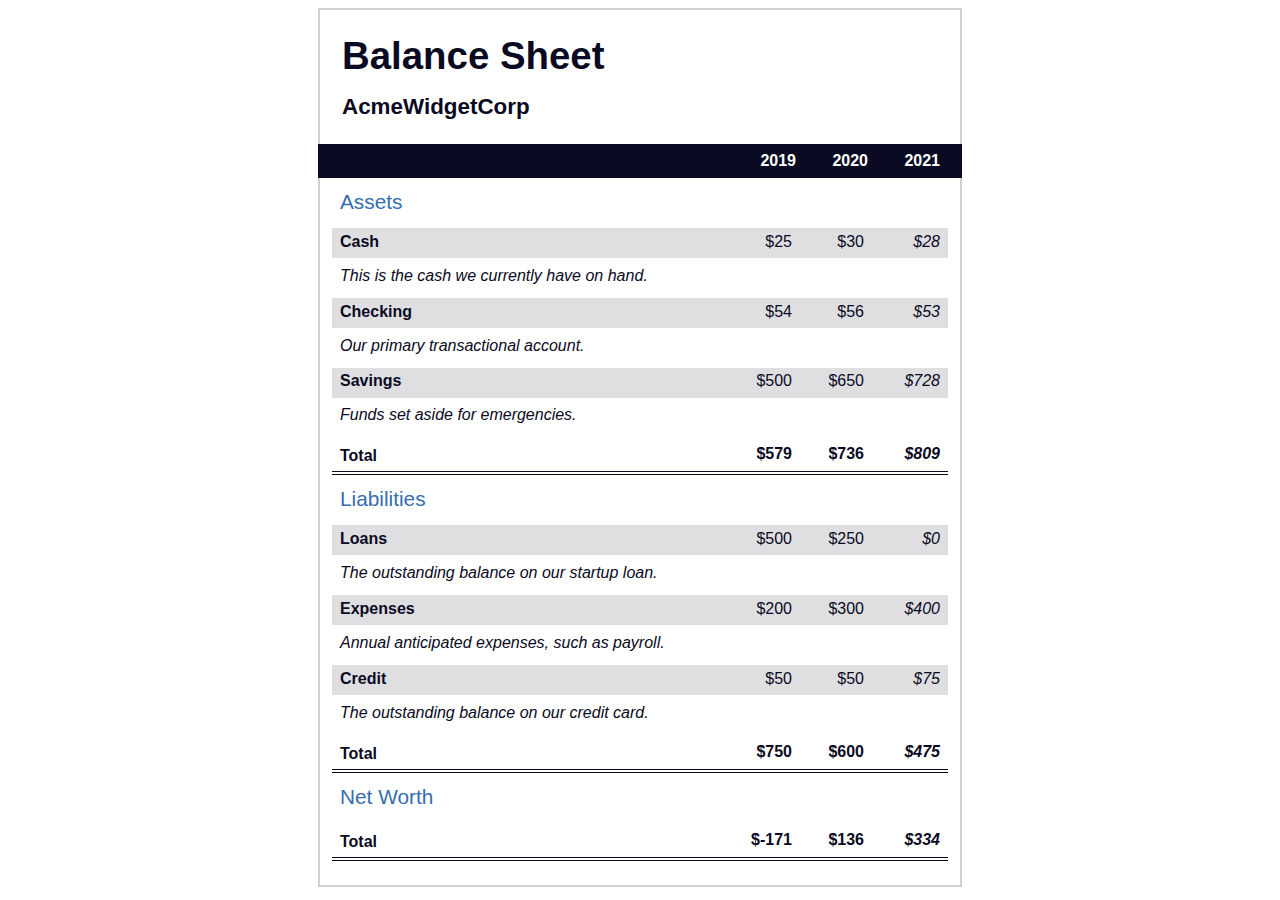
<file: Balance sheet/index.html>
<!DOCTYPE html>
<html>
    <head>
        <meta charset="UTF-8"> <!-- кодировка страницы -->
        <meta name="viewport" content="width=device-width, initial-scale=1.0"> <!-- оптимизация под небольшой экран -->
        <meta name="description" content="A sheet where you can fit your account balance"> <!-- summorize for the webpage, will be shown in search results -->
        <title>Balance Sheet</title> <!-- will be shown in a taba above-->
        <link rel="stylesheet" type="text/css" href="styles.css">
        <link rel="shortcut icon" href="favicon.jpg">
    </head>
    <body>
        <main>
            <section>
                <h1>
                    <span class="flex">
                        <span>AcmeWidgetCorp</span>
                        <span>Balance Sheet</span>
                    </span>
                </h1>
                <div id="years" aria-hidden="true"> <!--thus this element will be hidden from screen readers-->
                    <span class="year">2019</span>
                    <span class="year">2020</span>
                    <span class="year">2021</span>
                </div>
                <div class="table-wrap"> <!-- container for tables-->
                    <table> <!-- first table --> <!-- using different tables will help screen readers understand the page flow-->
                        <caption>Assets</caption> <!-- describe what the table is about, must be the first child of a table-->
                        <thead> <!--shows which portions of a table is the primary data or content-->
                            <tr> <!-- tr - table row--> 
                                <td></td> <!--td - data cell;--> 
                                <!--empty because ensure the table has a 4-column layout-->
                                <th><span class="sr-only year">2019</span></th> <!-- th - header cell-->
                                <th><span class="sr-only year">2020</span></th>
                                <th class="current"><span class="sr-only year">2021</span></th>
                            </tr>
                        </thead> 
                        <tbody>
                            <tr class="data">
                                <th>Cash <span class="description">This is the cash we currently have on hand.</span></th>
                                <td>$25</td>
                                <td>$30</td>
                                <td class="current">$28</td>
                            </tr>
                            <tr class="data">
                                <th>Checking <span class="description">Our primary transactional account.</span>
                                </th>
                                <td>$54</td>
                                <td>$56</td>
                                <td class="current">$53</td>
                            </tr>
                            <tr class="data">
                                <th>Savings <span class="description">Funds set aside for emergencies.</span></th>
                                <td>$500</td>
                                <td>$650</td>
                                <td class="current">$728</td>
                            </tr>
                            <tr class="total">
                                <th>Total <span class="sr-only">Assets</span></th>
                                <td>$579</td>
                                <td>$736</td>
                                <td class="current">$809</td>
                            </tr>
                        </tbody>
                    </table> 
                    <table> <!-- second table -->
                        <caption>Liabilities</caption>
                        <thead>
                            <tr>
                                <td></td>
                                <th><span class="sr-only">2019</span></th>
                                <th><span class="sr-only">2020</span></th>
                                <th><span class="sr-only">2021</span></th>
                            </tr>
                        </thead>
                        <tbody>
                            <tr class="data">
                                <th>Loans <span class="description">The outstanding balance on our startup loan.</span></th>
                                <td>$500</td>
                                <td>$250</td>
                                <td class="current">$0</td>
                            </tr>
                            <tr class="data">
                                <th>Expenses <span class="description">Annual anticipated expenses, such as payroll.</span></th>
                                <td>$200</td>
                                <td>$300</td>
                                <td class="current">$400</td>
                            </tr>
                            <tr class="data">
                                <th>Credit <span class="description">The outstanding balance on our credit card.</span></th>
                                <td>$50</td>
                                <td>$50</td>
                                <td class="current">$75</td>
                            </tr>
                            <tr class="total">
                                <th>Total <span class="sr-only">Liabilities</span></th>
                                <td>$750</td>
                                <td>$600</td>
                                <td class="current">$475</td>
                            </tr>
                        </tbody>
                    </table>
                    <table> <!-- third table -->
                        <caption>Net Worth</caption>
                        <thead>
                            <tr>
                                <td></td>
                                <th><span class="sr-only">2019</span></th>
                                <th><span class="sr-only">2020</span></th>
                                <th><span class="sr-only">2021</span></th>
                            </tr>
                        </thead>
                        <tbody>
                            <tr class="total">
                                <th>Total <span class="sr-only">Net Worth</span></th>
                                <td>$-171</td>
                                <td>$136</td>
                                <td class="current">$334</td>
                            </tr>
                        </tbody>
                    </table>
                </div> 
            </section>
        </main>
        
    </body>
</html>
</file>
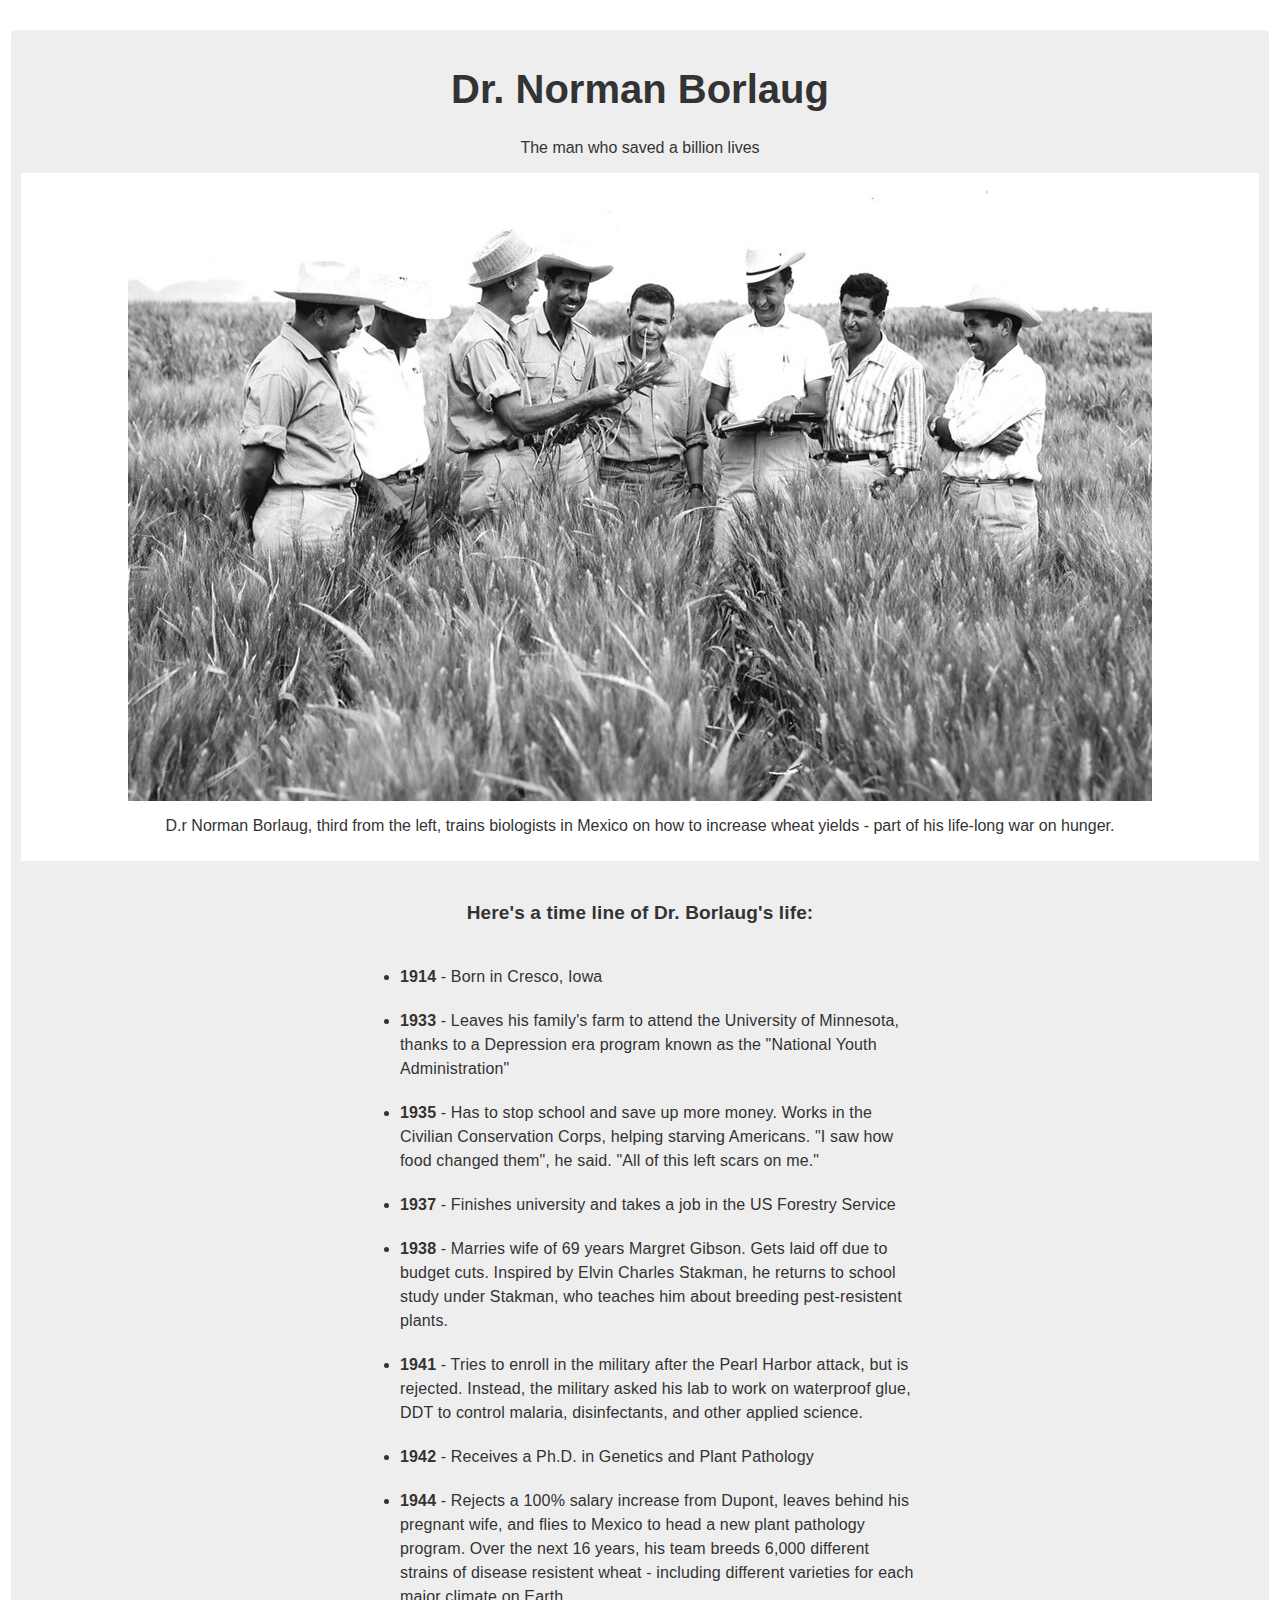
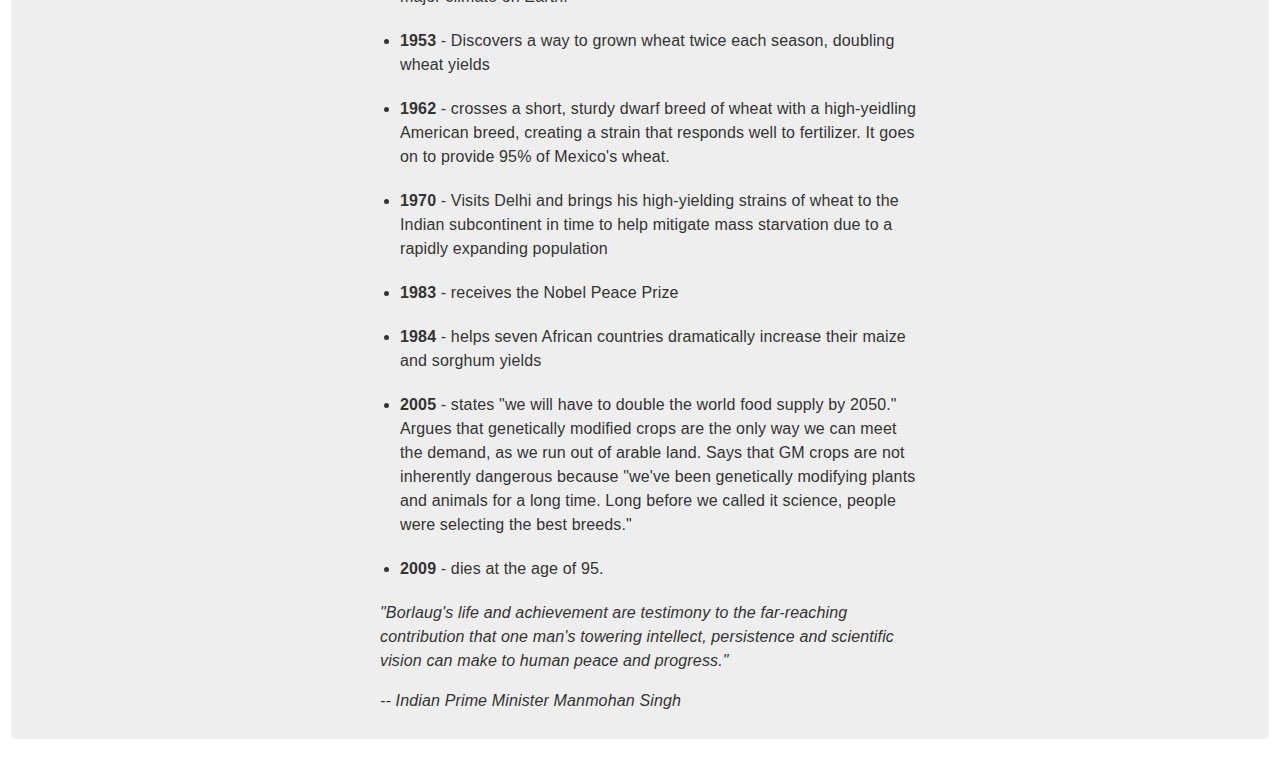
<file: Katya's page/index.html>
<!DOCTYPE html>
<html lang="en">
    <head>
        <meta charset="UTF-8">
        <meta name="viewport" content="width=device-width, initial-scale=1.0">
        <meta name="description" content="A tribute to the man who saved a billion lives">
        <title id="title">Norman Borlaug's tribute Page</title>
        <link rel="stylesheet" href="./styles.css">
        <link rel="shortcut icon" href="tribute-page-main-image.jpg">
    </head>
    <body>
        <div class="frame">
            <h1>Dr. Norman Borlaug</h1>
            <p>The man who saved a billion lives</p>
            <div id="photo">
                <img src="./tribute-page-main-image.jpg">
                <p>D.r Norman Borlaug, third from the left, trains biologists in Mexico on how to increase wheat yields - part of his life-long war on hunger.</p>
            </div>
            <div class="bio">
                <h2>Here's a time line of Dr. Borlaug's life:</h2>
                <ul>
                    <li><span class="bold">1914</span> - Born in Cresco, Iowa</li>
                    <li><span class="bold">1933</span> - Leaves his family's farm to attend the University of Minnesota, thanks to a Depression era program known as the "National Youth Administration"</li>
                    <li><span class="bold">1935</span> - Has to stop school and save up more money. Works in the Civilian Conservation Corps, helping starving Americans. "I saw how food changed them", he said. "All of this left scars on me."</li>
                    <li><span class="bold">1937</span> - Finishes university and takes a job in the US Forestry Service</li>
                    <li><span class="bold">1938</span> - Marries wife of 69 years Margret Gibson. Gets laid off due to budget cuts. Inspired by Elvin Charles Stakman, he returns to school study under Stakman, who teaches him about breeding pest-resistent plants.</li>
                    <li><span class="bold">1941</span> - Tries to enroll in the military after the Pearl Harbor attack, but is rejected. Instead, the military asked his lab to work on waterproof glue, DDT to control malaria, disinfectants, and other applied science.</li>
                    <li><span class="bold">1942</span> - Receives a Ph.D. in Genetics and Plant Pathology</li>
                    <li><span class="bold">1944</span> - Rejects a 100% salary increase from Dupont, leaves behind his pregnant wife, and flies to Mexico to head a new plant pathology program. Over the next 16 years, his team breeds 6,000 different strains of disease resistent wheat - including different varieties for each major climate on Earth.</li>
                    <li><span class="bold">1953</span> - Discovers a way to grown wheat twice each season, doubling wheat yields</li>
                    <li><span class="bold">1962</span> - crosses a short, sturdy dwarf breed of wheat with a high-yeidling American breed, creating a strain that responds well to fertilizer. It goes on to provide 95% of Mexico's wheat.</li>
                    <li><span class="bold">1970</span> - Visits Delhi and brings his high-yielding strains of wheat to the Indian subcontinent in time to help mitigate mass starvation due to a rapidly expanding population</li>
                    <li><span class="bold">1983</span> - receives the Nobel Peace Prize</li>
                    <li><span class="bold">1984</span> - helps seven African countries dramatically increase their maize and sorghum yields</li>
                    <li><span class="bold">2005</span> - states "we will have to double the world food supply by 2050." Argues that genetically modified crops are the only way we can meet the demand, as we run out of arable land. Says that GM crops are not inherently dangerous because "we've been genetically modifying plants and animals for a long time. Long before we called it science, people were selecting the best breeds."</li>
                    <li><span class="bold">2009</span> - dies at the age of 95.</li>
                </ul>
            </div>
            <div class="quote">
                <p class="left">
                    <i>"Borlaug's life and achievement are testimony to the far-reaching contribution that one man's towering intellect, persistence and scientific vision can make to human peace and progress."</i>
                </p>
                <p class="left">
                    <i >-- Indian Prime Minister Manmohan Singh</i>
                </p>
            </div>
        </div>
    </body>
    <footer>

    </footer>
</html>
</file>
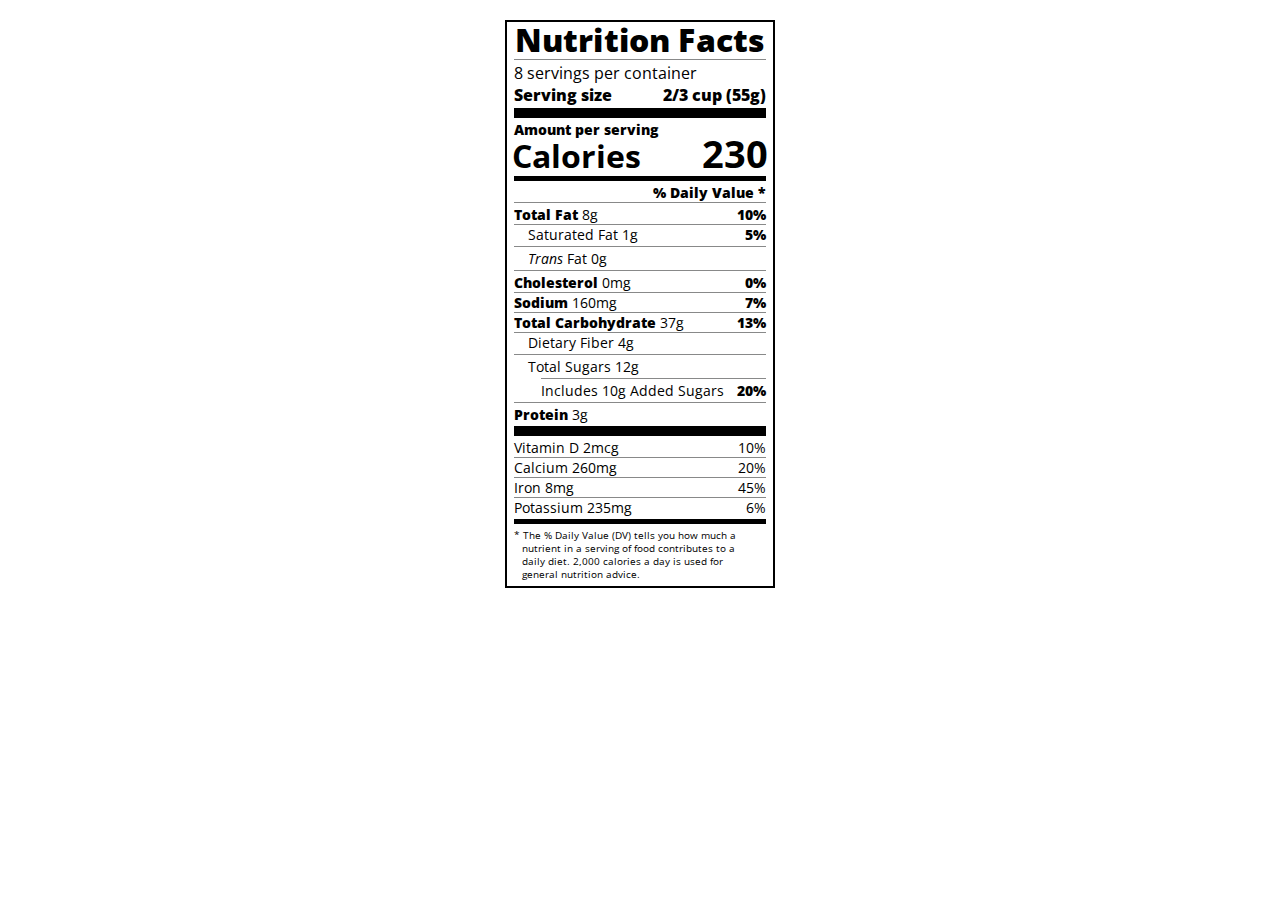
<file: nutrition/index.html>
<!DOCTYPE html>
<html lang="en">
  <head>
    <meta charset="UTF-8">
    <title>Nutrition Label</title>
    <link href="https://fonts.googleapis.com/css?family=Open+Sans:400,700,800" rel="stylesheet">
    <link href="./styles.css" rel="stylesheet">
  </head>
  <body>
    <div class="label">
      <header>
        <h1 class="bold">Nutrition Facts</h1>
        <div class="divider"></div>
        <p>8 servings per container</p>
        <p class="bold">Serving size <span class="right">2/3 cup (55g)</span></p>
      </header>
      <div class="divider lg"></div>
      <div class="calories-info">
        <p class="bold sm-text">Amount per serving</p>
        <h1>Calories <span class="right">230</span></h1>
      </div>
      <div class="divider md"></div>
      <div class="daily-value sm-text">
        <p class="right bold no-divider">% Daily Value *</p>
        <div class="divider"></div>
        <p><span class="bold">Total Fat</span> 8g <span class="bold right">10%</span></p>
        <p class="indent no-divider">Saturated Fat 1g <span class="bold right">5%</span></p>
        <div class="divider"></div>
        <p class="indent no-divider"><i>Trans</i> Fat 0g</p>
        <div class="divider"></div>
        <p><span class="bold">Cholesterol</span> 0mg <span class="right bold">0%</span></p>
        <p><span class="bold">Sodium</span> 160mg <span class="right bold">7%</span></p>
        <p><span class="bold">Total Carbohydrate</span> 37g <span class="right bold">13%</span></p>
        <p class="indent no-divider">Dietary Fiber 4g</p>
        <div class="divider"></div>
        <p class="indent no-divider">Total Sugars 12g</p>
        <div class="divider dbl-indent"></div>
        <p class="dbl-indent no-divider">Includes 10g Added Sugars <span class="right bold">20%</span>
        <div class="divider"></div>
        <p class="no-divider"><span class="bold">Protein</span> 3g</p>
        <div class="divider lg"></div>
        <p>Vitamin D 2mcg <span class="right">10%</span></p>
        <p>Calcium 260mg <span class="right">20%</span></p>
        <p>Iron 8mg <span class="right">45%</span></p>
        <p class="no-divider">Potassium 235mg <span class="right">6%</span></p>
      </div>
      <div class="divider md"></div>
      <p class="note">* The % Daily Value (DV) tells you how much a nutrient in a serving of food contributes to a daily diet. 2,000 calories a day is used for general nutrition advice.</p>
    </div>
  </body>
</html>
</file>
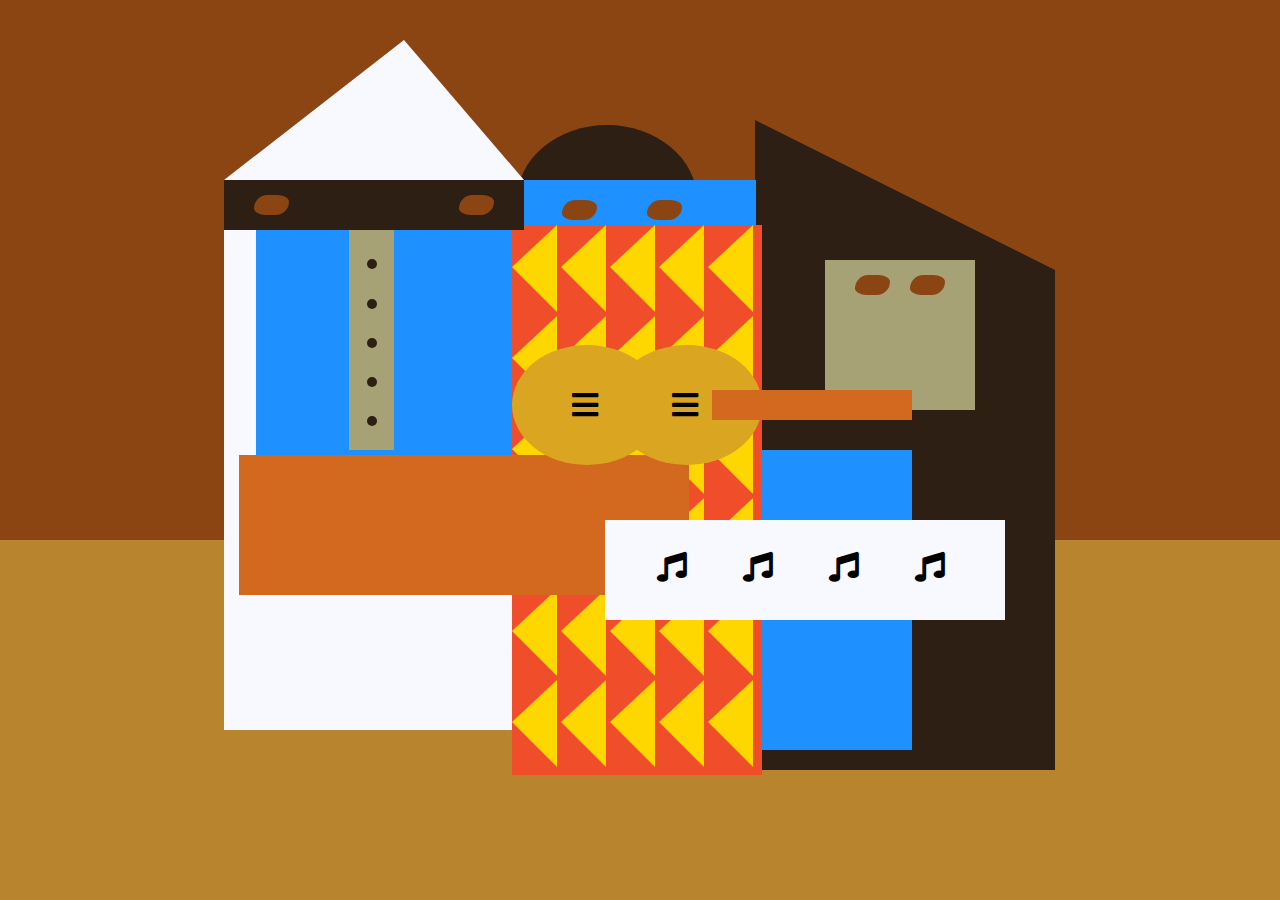
<file: Picasso/Index.html>
<!DOCTYPE html>
<html>
    <head>
        <meta charset="UTF-8">
        <title>Picasso Painting</title>
        <link rel="stylesheet" href="styles.css" />
        <link rel="stylesheet" href="https://use.fontawesome.com/releases/v5.8.2/css/all.css" />
    </head>
    <body>
        <!-- <img id="picture" src="./_2022-06-29_22_45_48.gif" alt=""> -->
        <div id="back-wall">
        </div>
        <div class="characters">
            <div id="offwhite-character">
                <div id="white-hat"></div>
                <div id="black-mask">
                    <div class="eyes left"></div>
                    <div class="eyes right"></div>
                </div>
                <div id="gray-instrument">
                    <div class="black-dot"></div>
                    <div class="black-dot"></div>
                    <div class="black-dot"></div>
                    <div class="black-dot"></div>
                    <div class="black-dot"></div>
                </div>
                <div id="tan-table"></div>
            </div>
            </div>
            <div id="black-character">
                <div id="black-hat"></div>
                <div id="gray-mask">
                <div class="eyes left"></div>
                <div class="eyes right"></div>
                </div>
                <div id="white-paper">
                <i class="fas fa-music"></i>
                <i class="fas fa-music"></i>
                <i class="fas fa-music"></i>
                <i class="fas fa-music"></i>
                </div>
            </div>
            <div class="blue" id="blue-left"></div>
            <div class="blue" id="blue-right"></div>
            <div id="orange-character">
                <div id="black-round-hat"></div>
                <div id="eyes-div">
                    <div class="eyes left"></div>
                    <div class="eyes right"></div>
                </div>
                <div id="triangles">
                    <div class="triangle"></div>
                    <div class="triangle"></div>
                    <div class="triangle"></div>
                    <div class="triangle"></div>
                    <div class="triangle"></div>
                    <div class="triangle"></div>
                    <div class="triangle"></div>
                    <div class="triangle"></div>
                    <div class="triangle"></div>
                    <div class="triangle"></div>
                    <div class="triangle"></div>
                    <div class="triangle"></div>
                    <div class="triangle"></div>
                    <div class="triangle"></div>
                    <div class="triangle"></div>
                    <div class="triangle"></div>
                    <div class="triangle"></div>
                    <div class="triangle"></div>
                    <div class="triangle"></div>
                    <div class="triangle"></div>
                    <div class="triangle"></div>
                    <div class="triangle"></div>
                    <div class="triangle"></div>
                    <div class="triangle"></div>
                    <div class="triangle"></div>
                    <div class="triangle"></div>
                    <div class="triangle"></div>
                    <div class="triangle"></div>
                    <div class="triangle"></div>
                    <div class="triangle"></div>
                </div>
                <div id="guitar">
                    <div class="guitar" id="guitar-left">
                        <i class="fas fa-bars"></i>
                    </div>
                    <div class="guitar" id="guitar-right">
                        <i class="fas fa-bars"></i>
                    </div>
                    <div id="guitar-neck"></div>
                </div>
            </div>
        </div>     
    </body>
</html>
</file>
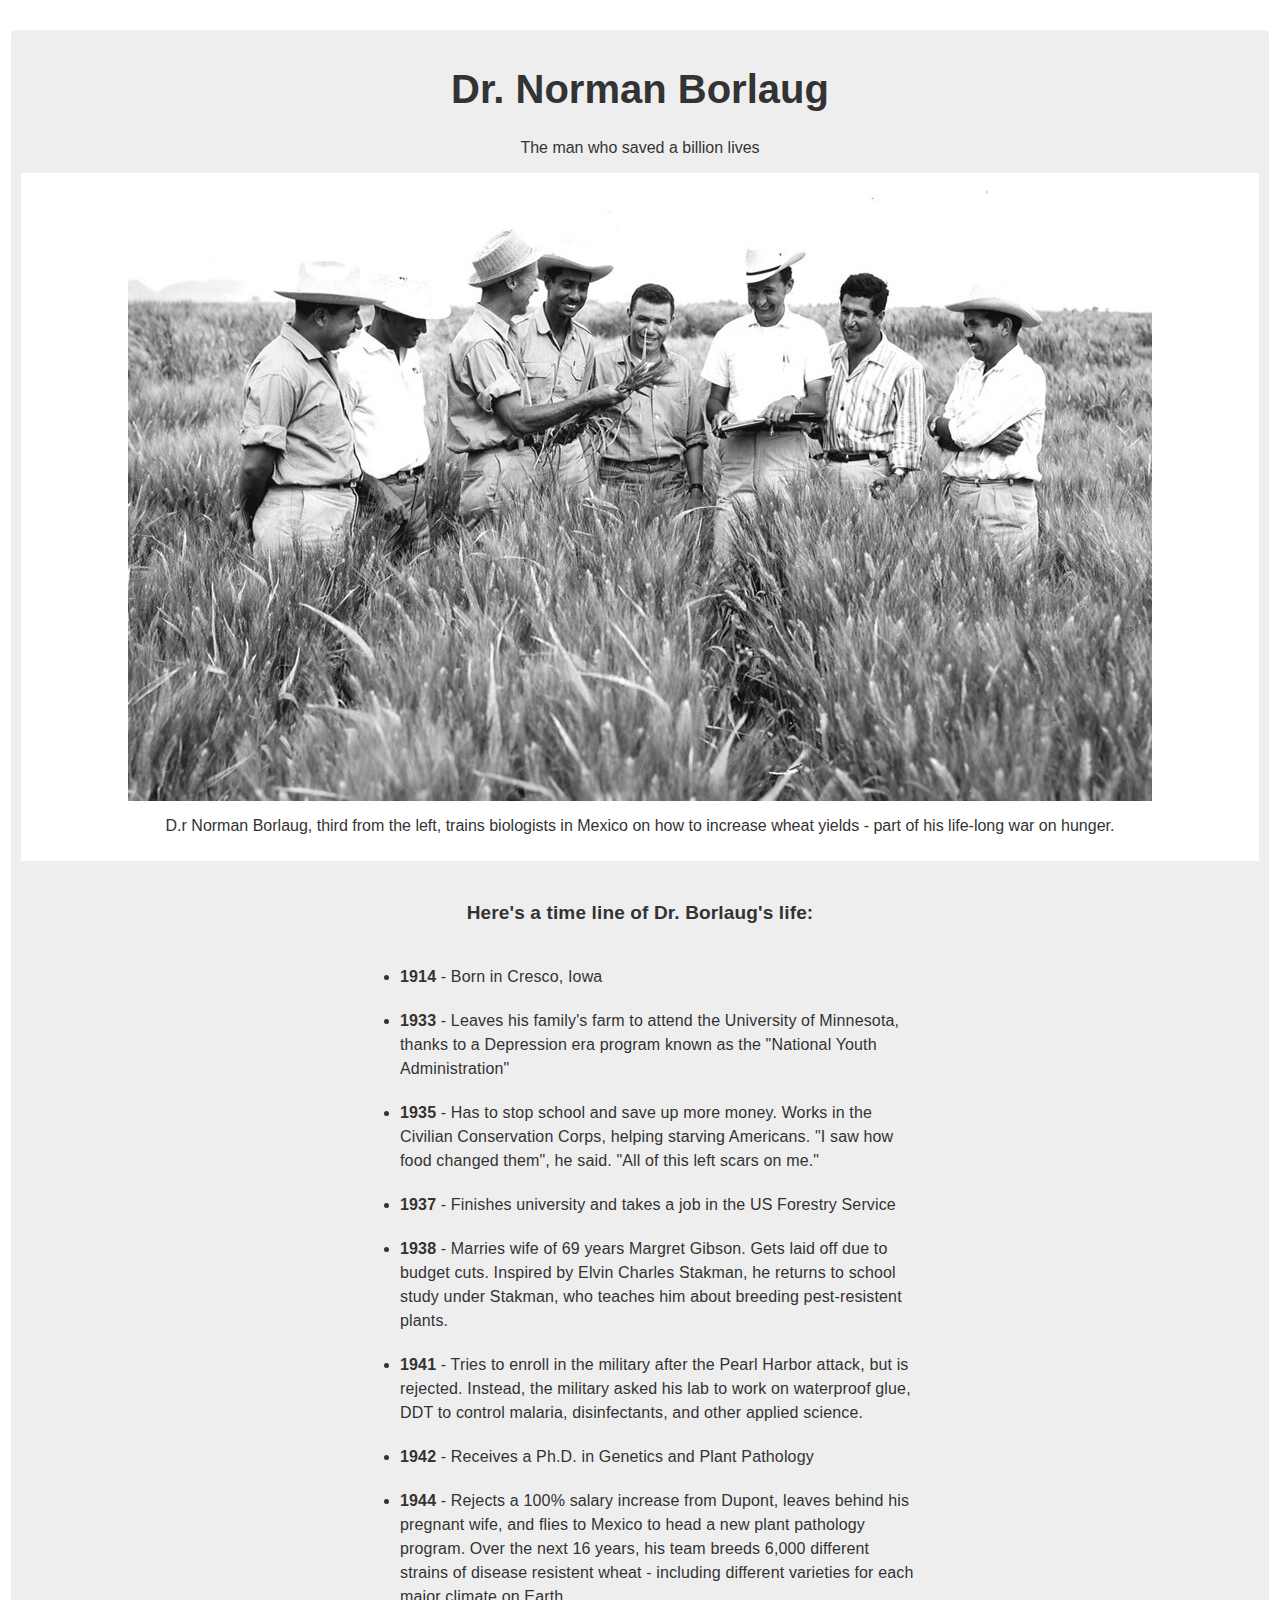
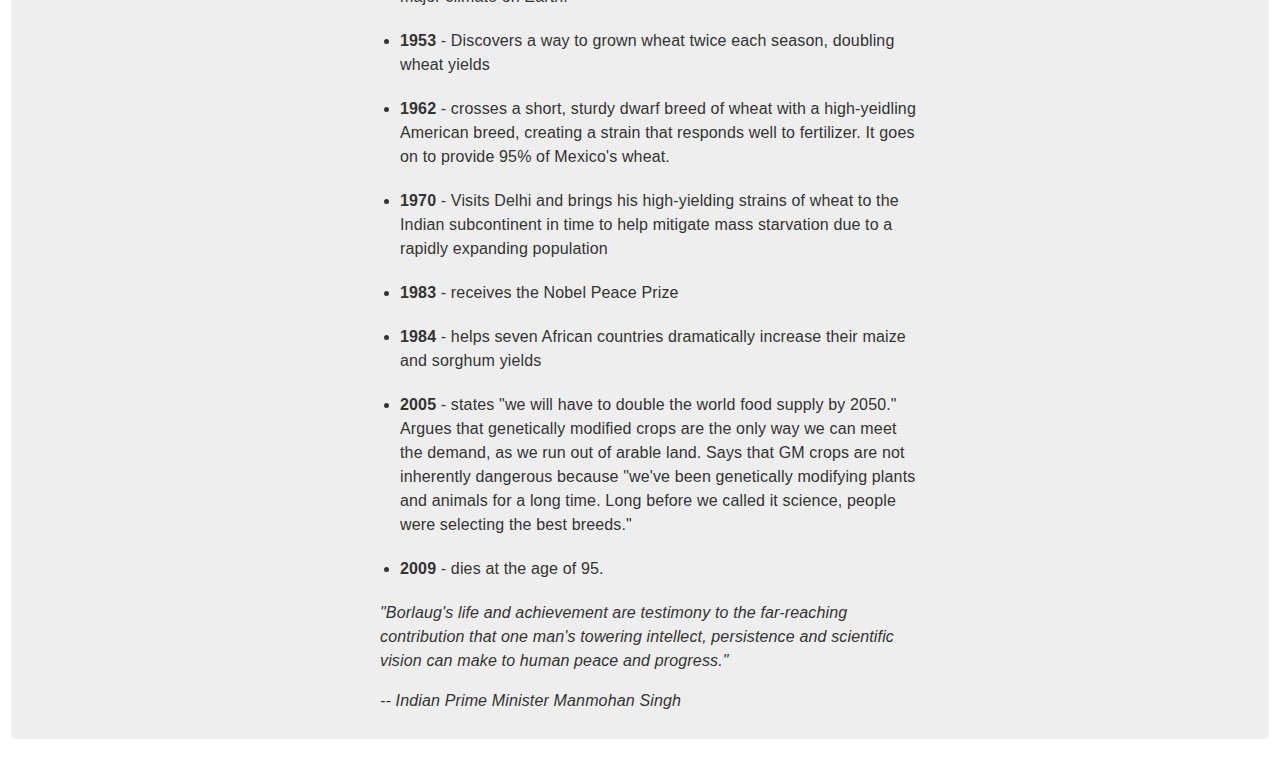
<file: Tribute Page/index.html>
<!DOCTYPE html>
<html lang="en">
    <head>
        <meta charset="UTF-8">
        <meta name="viewport" content="width=device-width, initial-scale=1.0">
        <meta name="description" content="A tribute to the man who saved a billion lives">
        <title id="title">Norman Borlaug's tribute Page</title>
        <link rel="stylesheet" href="./styles.css">
    </head>
    <body>
        <div class="frame">
            <h1>Dr. Norman Borlaug</h1>
            <p>The man who saved a billion lives</p>
            <div id="photo">
                <img src="./tribute-page-main-image.jpg">
                <p>D.r Norman Borlaug, third from the left, trains biologists in Mexico on how to increase wheat yields - part of his life-long war on hunger.</p>
            </div>
            <div class="bio">
                <h2>Here's a time line of Dr. Borlaug's life:</h2>
                <ul>
                    <li><span class="bold">1914</span> - Born in Cresco, Iowa</li>
                    <li><span class="bold">1933</span> - Leaves his family's farm to attend the University of Minnesota, thanks to a Depression era program known as the "National Youth Administration"</li>
                    <li><span class="bold">1935</span> - Has to stop school and save up more money. Works in the Civilian Conservation Corps, helping starving Americans. "I saw how food changed them", he said. "All of this left scars on me."</li>
                    <li><span class="bold">1937</span> - Finishes university and takes a job in the US Forestry Service</li>
                    <li><span class="bold">1938</span> - Marries wife of 69 years Margret Gibson. Gets laid off due to budget cuts. Inspired by Elvin Charles Stakman, he returns to school study under Stakman, who teaches him about breeding pest-resistent plants.</li>
                    <li><span class="bold">1941</span> - Tries to enroll in the military after the Pearl Harbor attack, but is rejected. Instead, the military asked his lab to work on waterproof glue, DDT to control malaria, disinfectants, and other applied science.</li>
                    <li><span class="bold">1942</span> - Receives a Ph.D. in Genetics and Plant Pathology</li>
                    <li><span class="bold">1944</span> - Rejects a 100% salary increase from Dupont, leaves behind his pregnant wife, and flies to Mexico to head a new plant pathology program. Over the next 16 years, his team breeds 6,000 different strains of disease resistent wheat - including different varieties for each major climate on Earth.</li>
                    <li><span class="bold">1953</span> - Discovers a way to grown wheat twice each season, doubling wheat yields</li>
                    <li><span class="bold">1962</span> - crosses a short, sturdy dwarf breed of wheat with a high-yeidling American breed, creating a strain that responds well to fertilizer. It goes on to provide 95% of Mexico's wheat.</li>
                    <li><span class="bold">1970</span> - Visits Delhi and brings his high-yielding strains of wheat to the Indian subcontinent in time to help mitigate mass starvation due to a rapidly expanding population</li>
                    <li><span class="bold">1983</span> - receives the Nobel Peace Prize</li>
                    <li><span class="bold">1984</span> - helps seven African countries dramatically increase their maize and sorghum yields</li>
                    <li><span class="bold">2005</span> - states "we will have to double the world food supply by 2050." Argues that genetically modified crops are the only way we can meet the demand, as we run out of arable land. Says that GM crops are not inherently dangerous because "we've been genetically modifying plants and animals for a long time. Long before we called it science, people were selecting the best breeds."</li>
                    <li><span class="bold">2009</span> - dies at the age of 95.</li>
                </ul>
            </div>
            <div class="quote">
                <p class="left">
                    <i>"Borlaug's life and achievement are testimony to the far-reaching contribution that one man's towering intellect, persistence and scientific vision can make to human peace and progress."</i>
                </p>
                <p class="left">
                    <i >-- Indian Prime Minister Manmohan Singh</i>
                </p>
            </div>
        </div>
    </body>
    <footer>

    </footer>
</html>
</file>
<file: Balance sheet/styles.css>
span[class~="sr-only"] { /* select any span element whose class includes sr-only. */
    border: 0 !important;
    clip: rect(1px, 1px, 1px, 1px) !important; /* is used to define the visible portions of an element. */
    clip-path: inset(50%) !important; /* determines the shape the clip property should take. */
    -webkit-clip-path: inset(50%) !important; /* both the clip-path and -webkit-clip-path selectors to set the value to inset(50%), forming the clip-path into a rectangle within the element. */
    width: 1px !important;
    height: 1px !important;
    overflow: hidden !important;
    white-space: nowrap !important; /* To prevent the text content from overflowing,  overflow property set to hidden and a white-space property set to nowrap. */
    position: absolute !important;
    padding: 0 !important;
    margin: -1px !important;
    /* !important ensure these properties are always applied, regardless of order or specificity.*/
}

html {
    box-sizing: border-box;
}

body {
    font-family: sans-serif;
    color: #0a0a23;
}

h1 {
    max-width: 37.25rem;
    margin: 0 auto;
    padding: 1.5rem 1.25rem;
}

h1 .flex {
    display: flex; /* to enable the flexbox layout. */
    flex-direction: column-reverse;
    gap: 1rem;
}

h1 .flex span:first-of-type {
    font-size: 0.7em;
}

h1 .flex span:last-of-type {
    font-size: 1.2em;
}

section {
    max-width: 40rem;
    margin: 0 auto;
    border: 2px solid #d0d0d5;
}

#years {
    display: flex;
    justify-content: flex-end;
    position: sticky;
    top: 0;
    background-color: #0a0a23;
    color: #fff;
    z-index: 999;
    margin: 0 -2px;
    padding: 0.5rem calc(1.25rem + 2px) 0.5rem 0;
}

#years span[class] {    /* The span[class] syntax will target any span element that has a class attribute set, regardless of the attribute's value. */
    font-weight: bold;
    text-align: right;
    width: 4.5rem;
}

.table-wrap {
    padding: 0 0.75rem 1.5rem 0.75rem;
}

table {
    border-collapse: collapse; /* allow cell borders to collapse into a single border, instead of a border around each cell. */
    border: 0;
    width: 100%;
    position: relative;
    margin-top: 3rem;
}

table caption {
    color: #356eaf;
    font-size: 1.3em;
    font-weight: normal;
    position: absolute;
    top: -2.25rem;
    left: 0.5rem;
}

  
tbody td {
    width: 100vw;
    min-width: 4rem;
    max-width: 4rem;
}

tbody th {
    width: calc(100% - 12rem);
}

tr[class="total"] {
    border-bottom: 4px double #0a0a23;
    font-weight: bold;
}

tr[class="total"] th {
    text-align: left;
    padding: 0.5rem 0 0.25rem 0.5rem;
}

tr.total td {
    text-align: right;
    padding: 0 0.25rem;
}

tr.total td:nth-of-type(3) { /* The :nth-of-type() pseudo-selector is used to target specific elements based on their order among siblings of the same type. Use this pseudo-selector to target the third td element within your total table rows. */
    padding: 0.5rem;
} 

tr.total:hover {
    background-color: #99c9ff;
}

td.current {
    font-style: italic;
}

tr.data {
  background-image: linear-gradient(to bottom, #dfdfe2 1.845rem, white 1.845rem);
}
tr.data th {
    text-align: left;
    padding-top: 0.3rem;
    padding-left: 0.5rem;
}

tr.data th .description {
    display: block;
    font-style: italic;
    font-weight: normal;
    padding: 1rem 0 0.75rem;
    margin-right: -13.5rem;
}

tr.data td {
    vertical-align: top;
    text-align: right;
    padding: 0.3rem 0.25rem 0;
}

tr.data td:last-of-type {
    padding-right: 0.5rem;
}
</file>
<file: Katya's page/styles.css>
/* body {
    background-color: #EEEEEE;
    
} */
* {
    font-family: -apple-system, BlinkMacSystemFont, "Segoe UI", Roboto, "Helvetica Neue", Arial, sans-serif;;
    color: #333333;
    box-sizing: border-box;
}
.frame {
    min-width: 450px;
    margin: 30px 3px;
    background-color: #EEEEEE;
    padding: 10px;
    border-radius: 5px;

}

h1, h2, p {
    text-align: center;
}

h1 {
    font-size: 40px;
}

h2 {
    font-size: 19px;
    margin: 40px auto;
}

#photo {
    background-color: #FFFFFF;
    padding:  5px 1rem 10px;
    justify-content: center;
    flex-wrap: wrap;
    align-items: center;
    
}

#photo img {
    width: 100%;
    max-width: max-content;
    margin-left: auto;
    margin-right: auto;
    display: block;
}

.bold {
    font-weight: 700;
}

.left {
    text-align: left;
}

.bio,
.quote {
    max-width: 600px;
    text-align: left;
    margin: auto;
    letter-spacing: 0.15px;
    line-height: 1.5rem;
        
}

li
 {
    margin: 20px;
    word-break: normal;
}

.quote {
    max-width: 520px;
    
    
}
</file>
<file: nutrition/styles.css>
* {
    box-sizing: border-box;
}
  
html {
    font-size: 16px;
}
  
body {
    font-family: 'Open Sans', sans-serif;
}
  
.label {
  border: 2px solid black;
  width: 270px;
  margin: 20px auto;
  padding: 0 7px;
}

header h1 {
  text-align: center;
  margin: -4px 0;
  letter-spacing: 0.15px
}

p {
  margin: 0;
}

.divider {
  border-bottom: 1px solid #888989;
  margin: 2px 0;
  clear: right;
}

.bold {
  font-weight: 800;
}

.right {
  float: right;
}

.lg {
  height: 10px;
}

.lg, .md {
  background-color: black;
  border: 0;
}

.md {
  height: 5px;
}

.sm-text {
  font-size: 0.85rem;
}

.calories-info h1 {
  margin: -5px -2px;
  overflow: hidden;
}

.calories-info span {
  font-size: 1.2em;
  margin-top: -7px;
}

.indent {
  margin-left: 1em;
}

.dbl-indent {
  margin-left: 2em;
}

.daily-value p:not(.no-divider) {
  border-bottom: 1px solid #888989;
}

.note {
  font-size: 0.6rem;
  margin: 5px 0;
  padding: 0 8px;
  text-indent: -8px;
}
</file>
<file: Picasso/styles.css>
body {
    background-color: rgb(184, 132, 46);
}

#back-wall {
    background-color: #8B4513;
    width: 100%;
    height: 60%;
    position: absolute;
    top: 0;
    left: 0;
    z-index: -1;
}

#offwhite-character {
    width: 300px;
    height: 550px;
    background-color: ghostwhite;
    position: absolute;
    top: 20%;
    left: 17.5%;
}
#white-hat {
    width: 0;
    height: 0;
    border-style: solid;
    border-width: 0 120px 140px 180px;
    border-top-color: transparent;
    border-right-color: transparent;
    border-bottom-color: ghostwhite;
    border-left-color: transparent;
    position: absolute;
    top: -140px;
    left: 0;
}

#black-mask {
    width: 100%;
    height: 50px;
    background-color: rgb(45, 31, 19);
    position: absolute;
    top: 0;
    left: 0;
    z-index: 1;
}

#picture {
    max-width: 20%;
    position: absolute;
    top: 20%;
    left: 80%;
    z-index: 2;
}

#gray-instrument {
    width: 15%;
    height: 40%;
    background-color: rgb(167, 162, 117);
    position: absolute;
    top: 50px;
    left: 125px;
    z-index: 1;
}

.black-dot {
    width: 10px;
    height: 10px;
    background-color: rgb(45, 31, 19);
    border-radius: 50%;
    display: block;
    margin: auto;
    margin-top: 65%;
}

#tan-table {
    width: 450px;
    height: 140px;
    background-color: #D2691E;
    position: absolute;
    top: 275px;
    left: 15px;
    z-index: 1;
}

#black-character {
    width: 300px;
    height: 500px;
    background-color: rgb(45, 31, 19);
    position: absolute;
    top: 30%;
    left: 59%;
}

#black-hat {
    width: 0;
    height: 0;
    border-style: solid;
    border-width: 150px 0 0 300px;
    border-top-color: transparent;
    border-right-color: transparent;
    border-bottom-color: transparent;
    border-left-color: rgb(45, 31, 19);
    position: absolute;
    top: -150px;
    left: 0;
}

#gray-mask {
    width: 150px;
    height: 150px;
    background-color: rgb(167, 162, 117);
    position: absolute;
    top: -10px;
    left: 70px;
}

#white-paper {
    width: 400px;
    height: 100px;
    background-color: ghostwhite;
    position: absolute;
    top: 250px;
    left: -150px;
    z-index: 1;
}

.fa-music {
    display: inline-block;
    margin-top: 8%;
    margin-left: 13%;
}

.blue {
    background-color: #1E90FF;

}

#blue-left {
    width: 500px;
    height: 300px;
    position: absolute;
    top: 20%;
    left: 20%;

}

#blue-right {
    width: 400px;
    height: 300px;
    position: absolute;
    top: 50%;
    left: 40%;

}

#orange-character {
    width: 250px;
    height: 550px;
    background-color: rgb(240, 78, 42);
    position: absolute;
    top: 25%;
    left: 40%;
}

#black-round-hat {
    width: 180px;
    height: 150px;
    background-color: rgb(45, 31, 19);
    border-radius: 50%;
    position: absolute;
    top: -100px;
    left: 5px;
    z-index: -1;
}

#eyes-div {
    width: 180px;
    height: 50px;
    position: absolute;    
    top: -40px;
    left: 20px;
    z-index: 3;
}

#triangles {
    width: 250px;
    height: 550px;
}

.triangle {
    width: 0;
    height: 0;
    border-style: solid;
    border-width: 42px 45px 45px 0;
    border-top-color: transparent;
    border-right-color: gold;
    border-bottom-color: transparent;
    border-left-color: transparent;
    display: inline-block;
}

#guitar {
    width: 100%;
    height: 100px;
    position: absolute;
    top: 120px;
    left: 0px;
    z-index: 3;
}

.guitar {
    width: 150px;
    height: 120px;
    background-color: goldenrod;
    border-radius: 50%;
}

#guitar-left {
    position: absolute;
    left: 0px;

}

#guitar-right {
    position: absolute;
    left: 100px;

}

.fa-bars {
    display: block;
    margin-top: 30%;
    margin-left: 40%;
}

#guitar-neck {
    width: 200px;
    height: 30px;
    background-color: #D2691E;
    position: absolute;
    top: 45px;
    left: 200px;
    z-index: 3;
}

.eyes {
    width: 35px;
    height: 20px;
    background-color: #8B4513;
    border-radius: 20px 50%;

}

.right {
    position: absolute;
    top: 15px;
    right: 30px;
}

.left {
    position: absolute;
    top: 15px;
    left: 30px;
}

.fas {
    font-size: 30px;
}
</file>
<file: Tribute Page/styles.css>
/* body {
    background-color: #EEEEEE;
    
} */
* {
    font-family: -apple-system, BlinkMacSystemFont, "Segoe UI", Roboto, "Helvetica Neue", Arial, sans-serif;;
    color: #333333;
    box-sizing: border-box;
}
.frame {
    min-width: 450px;
    margin: 30px 3px;
    background-color: #EEEEEE;
    padding: 10px;
    border-radius: 5px;

}

h1, h2, p {
    text-align: center;
}

h1 {
    font-size: 40px;
}

h2 {
    font-size: 19px;
    margin: 40px auto;
}

#photo {
    background-color: #FFFFFF;
    padding:  5px 1rem 10px;
    justify-content: center;
    flex-wrap: wrap;
    align-items: center;
    
}

#photo img {
    width: 100%;
    max-width: max-content;
    margin-left: auto;
    margin-right: auto;
    display: block;
}

.bold {
    font-weight: 700;
}

.left {
    text-align: left;
}

.bio,
.quote {
    max-width: 600px;
    text-align: left;
    margin: auto;
    letter-spacing: 0.15px;
    line-height: 1.5rem;
        
}

li
 {
    margin: 20px;
    word-break: normal;
}

.quote {
    max-width: 520px;
    
    
}
</file>
